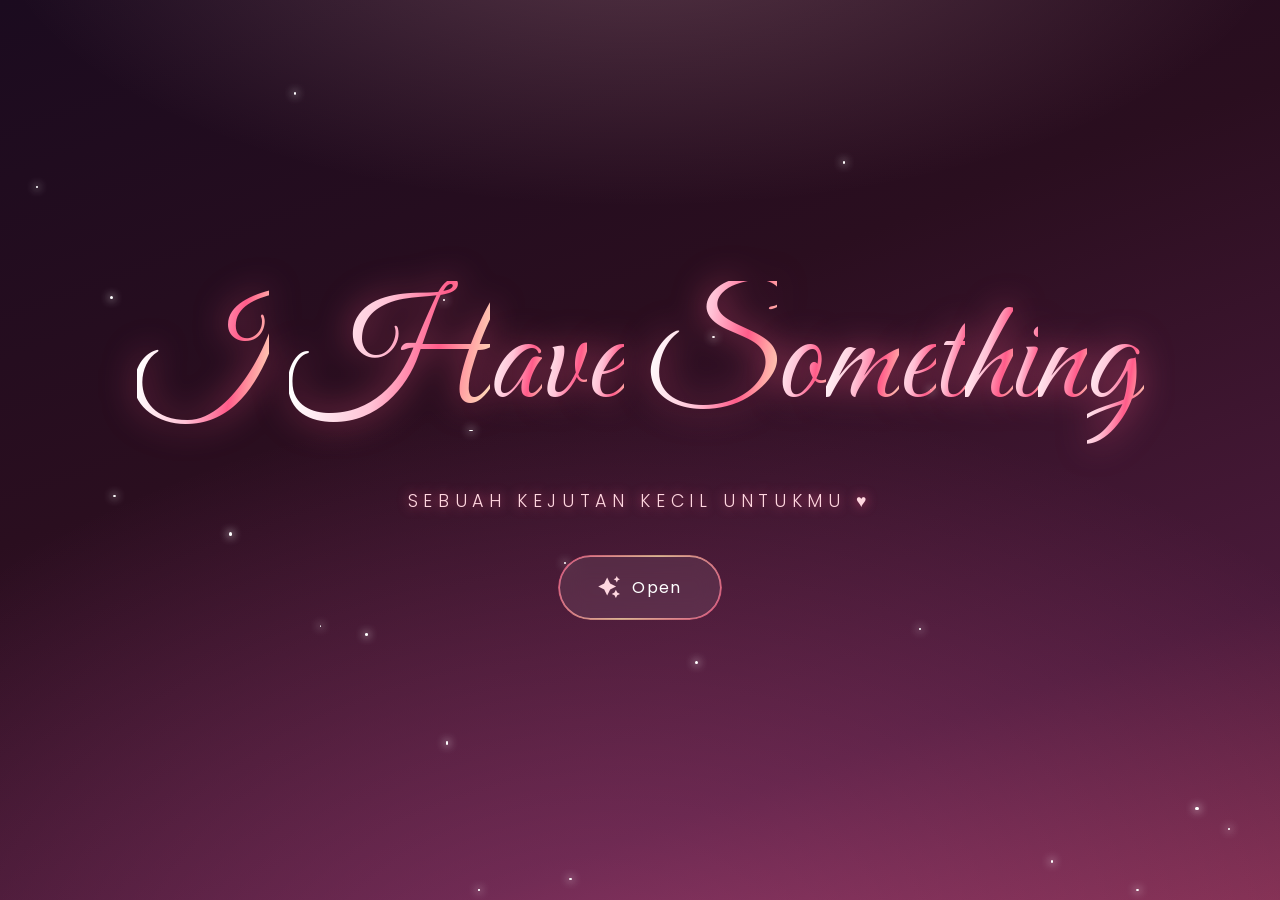
<file: index.html>
<!DOCTYPE html>
<html lang="en">

<head>
  <meta charset="UTF-8">
  <meta name="viewport" content="width=device-width, initial-scale=1.0">
  <link rel="icon" href="data:image/svg+xml,<svg xmlns='http://www.w3.org/2000/svg' viewBox='0 0 100 100'><text y='.9em' font-size='90'>🌸</text></svg>">
  <title>For You 🌸</title>
  <link rel="preconnect" href="https://fonts.googleapis.com">
  <link rel="preconnect" href="https://fonts.gstatic.com" crossorigin>
  <link href="https://fonts.googleapis.com/css2?family=Great+Vibes&family=Poppins:wght@300;400;600&display=swap" rel="stylesheet">
  <link rel="stylesheet" href="css/index.css">
  <link rel="stylesheet" href="css/effects.css">
</head>

<body>
  <div class="night"></div>

  <h1 class="title"></h1>
  <p class="subtitle">sebuah kejutan kecil untukmu ♥</p>

  <div class="btn-wrap">
    <a href="flower.html" class="btn">
      <svg class="sparkle" height="24" width="24" fill="#FFFFFF" viewBox="0 0 24 24" data-name="Layer 1" id="Layer_1">
        <path
          d="M10,21.236,6.755,14.745.264,11.5,6.755,8.255,10,1.764l3.245,6.491L19.736,11.5l-6.491,3.245ZM18,21l1.5,3L21,21l3-1.5L21,18l-1.5-3L18,18l-3,1.5ZM19.333,4.667,20.5,7l1.167-2.333L24,3.5,21.667,2.333,20.5,0,19.333,2.333,17,3.5Z">
        </path>
      </svg>
      <span class="text">Open</span>
    </a>
  </div>

  <div class="petals" id="petals"></div>

  <script src="js/index.js"></script>
  <script src="js/petals.js"></script>
  <script src="js/hearts.js"></script>
</body>

</html>
</file>
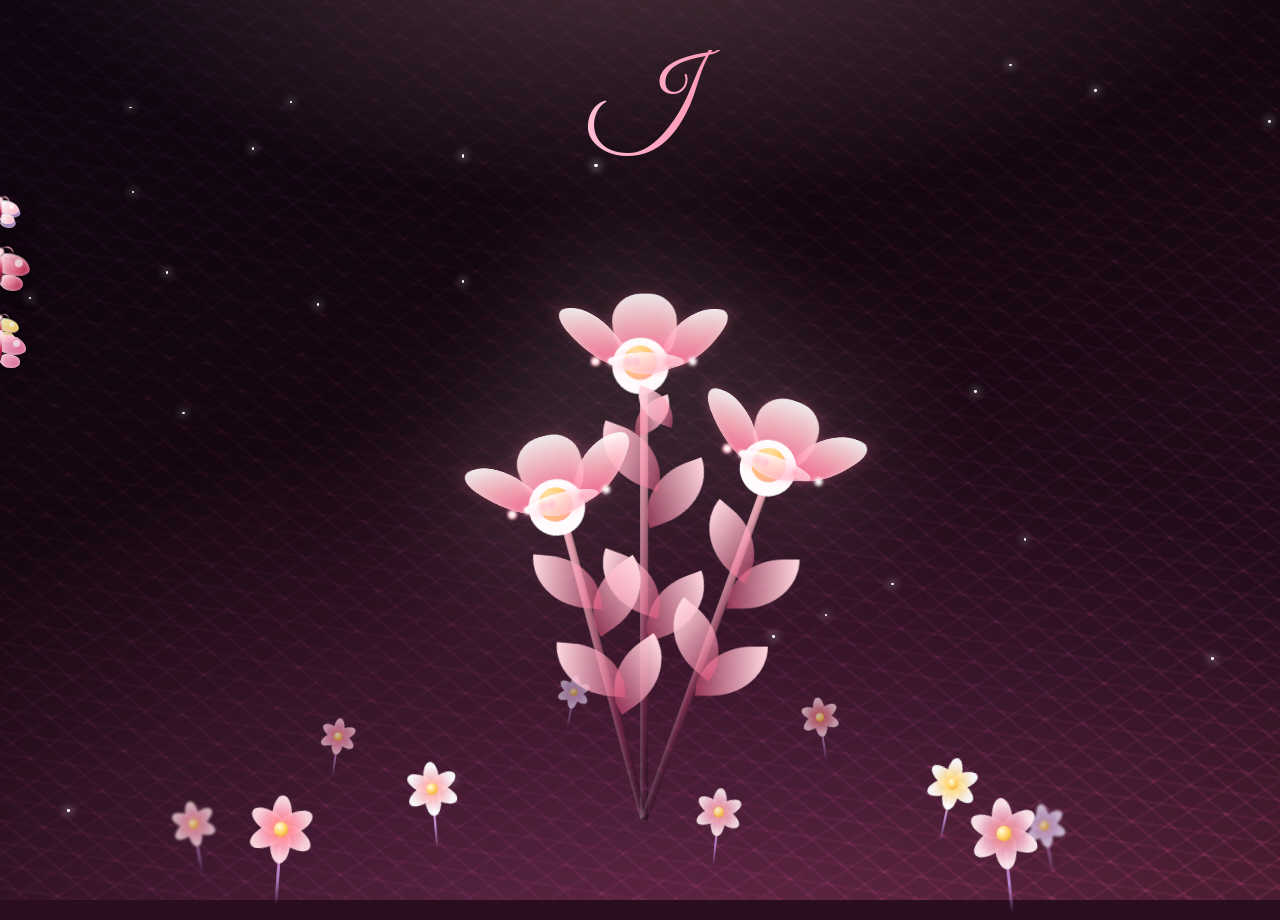
<file: flower.html>
<!DOCTYPE html>
<html lang="en">

<head>
  <meta charset="UTF-8">
  <meta http-equiv="X-UA-Compatible" content="IE=edge">
  <meta name="viewport" content="width=device-width, initial-scale=1.0">
  <link rel="icon" href="data:image/svg+xml,<svg xmlns='http://www.w3.org/2000/svg' viewBox='0 0 100 100'><text y='.9em' font-size='90'>🌸</text></svg>">
  <link rel="shortcut icon" href="images/gift.png" type="image/x-icon">
  <link rel="preconnect" href="https://fonts.googleapis.com">
  <link rel="preconnect" href="https://fonts.gstatic.com" crossorigin>
  <link href="https://fonts.googleapis.com/css2?family=Great+Vibes&family=Poppins:wght@300;400;600&display=swap" rel="stylesheet">
  <link rel="stylesheet" href="css/style.css">
  <link rel="stylesheet" href="css/effects.css">

  <!-- Documen t Title -->
  <title>FLOWERS-FADHIL48</title>
</head>

<body class="not-loaded" data-effects="butterflies">
  <!-- Background -->
  <div class="night"></div>

  <!-- Flower -->
  <div class="flowers" aria-hidden="true">
    <div class="flower flower--1">
      <div class="flower__leafs flower__leafs--1">
        <div class="flower__leaf flower__leaf--1"></div>
        <div class="flower__leaf flower__leaf--2"></div>
        <div class="flower__leaf flower__leaf--3"></div>
        <div class="flower__leaf flower__leaf--4"></div>
        <div class="flower__white-circle"></div>

        <div class="flower__light flower__light--1"></div>
        <div class="flower__light flower__light--2"></div>
        <div class="flower__light flower__light--3"></div>
        <div class="flower__light flower__light--4"></div>
        <div class="flower__light flower__light--5"></div>
        <div class="flower__light flower__light--6"></div>
        <div class="flower__light flower__light--7"></div>
        <div class="flower__light flower__light--8"></div>

      </div>
      <div class="flower__line">
        <div class="flower__line__leaf flower__line__leaf--1"></div>
        <div class="flower__line__leaf flower__line__leaf--2"></div>
        <div class="flower__line__leaf flower__line__leaf--3"></div>
        <div class="flower__line__leaf flower__line__leaf--4"></div>
        <div class="flower__line__leaf flower__line__leaf--5"></div>
        <div class="flower__line__leaf flower__line__leaf--6"></div>
      </div>
    </div>

    <div class="flower flower--2">
      <div class="flower__leafs flower__leafs--2">
        <div class="flower__leaf flower__leaf--1"></div>
        <div class="flower__leaf flower__leaf--2"></div>
        <div class="flower__leaf flower__leaf--3"></div>
        <div class="flower__leaf flower__leaf--4"></div>
        <div class="flower__white-circle"></div>

        <div class="flower__light flower__light--1"></div>
      <div class="flower__light flower__light--2"></div>
        <div class="flower__light flower__light--3"></div>
        <div class="flower__light flower__light--4"></div>
        <div class="flower__light flower__light--5"></div>
        <div class="flower__light flower__light--6"></div>
        <div class="flower__light flower__light--7"></div>
        <div class="flower__light flower__light--8"></div>

      </div>
      <div class="flower__line">
        <div class="flower__line__leaf flower__line__leaf--1"></div>
        <div class="flower__line__leaf flower__line__leaf--2"></div>
        <div class="flower__line__leaf flower__line__leaf--3"></div>
        <div class="flower__line__leaf flower__line__leaf--4"></div>
      </div>
    </div>

    <div class="flower flower--3">
      <div class="flower__leafs flower__leafs--3">
        <div class="flower__leaf flower__leaf--1"></div>
        <div class="flower__leaf flower__leaf--2"></div>
        <div class="flower__leaf flower__leaf--3"></div>
        <div class="flower__leaf flower__leaf--4"></div>
        <div class="flower__white-circle"></div>

        <div class="flower__light flower__light--1"></div>
        <div class="flower__light flower__light--2"></div>
        <div class="flower__light flower__light--3"></div>
        <div class="flower__light flower__light--4"></div>
        <div class="flower__light flower__light--5"></div>
        <div class="flower__light flower__light--6"></div>
        <div class="flower__light flower__light--7"></div>
        <div class="flower__light flower__light--8"></div>

      </div>
      <div class="flower__line">
        <div class="flower__line__leaf flower__line__leaf--1"></div>
        <div class="flower__line__leaf flower__line__leaf--2"></div>
        <div class="flower__line__leaf flower__line__leaf--3"></div>
        <div class="flower__line__leaf flower__line__leaf--4"></div>
      </div>
    </div>

    <!-- Extra garden flowers -->
    <div class="mini-flower mini-flower--1">
      <div class="mini-flower__stem"></div>
      <div class="mini-flower__bloom">
        <span class="mini-flower__petal"></span>
        <span class="mini-flower__petal"></span>
        <span class="mini-flower__petal"></span>
        <span class="mini-flower__petal"></span>
        <span class="mini-flower__petal"></span>
        <span class="mini-flower__petal"></span>
        <span class="mini-flower__core"></span>
      </div>
    </div>

    <div class="mini-flower mini-flower--2">
      <div class="mini-flower__stem"></div>
      <div class="mini-flower__bloom">
        <span class="mini-flower__petal"></span>
        <span class="mini-flower__petal"></span>
        <span class="mini-flower__petal"></span>
        <span class="mini-flower__petal"></span>
        <span class="mini-flower__petal"></span>
        <span class="mini-flower__petal"></span>
        <span class="mini-flower__core"></span>
      </div>
    </div>

    <div class="mini-flower mini-flower--3">
      <div class="mini-flower__stem"></div>
      <div class="mini-flower__bloom">
        <span class="mini-flower__petal"></span>
        <span class="mini-flower__petal"></span>
        <span class="mini-flower__petal"></span>
        <span class="mini-flower__petal"></span>
        <span class="mini-flower__petal"></span>
        <span class="mini-flower__petal"></span>
        <span class="mini-flower__core"></span>
      </div>
    </div>

    <div class="mini-flower mini-flower--4">
      <div class="mini-flower__stem"></div>
      <div class="mini-flower__bloom">
        <span class="mini-flower__petal"></span>
        <span class="mini-flower__petal"></span>
        <span class="mini-flower__petal"></span>
        <span class="mini-flower__petal"></span>
        <span class="mini-flower__petal"></span>
        <span class="mini-flower__petal"></span>
        <span class="mini-flower__core"></span>
      </div>
    </div>

    <div class="mini-flower mini-flower--5">
      <div class="mini-flower__stem"></div>
      <div class="mini-flower__bloom">
        <span class="mini-flower__petal"></span>
        <span class="mini-flower__petal"></span>
        <span class="mini-flower__petal"></span>
        <span class="mini-flower__petal"></span>
        <span class="mini-flower__petal"></span>
        <span class="mini-flower__petal"></span>
        <span class="mini-flower__core"></span>
      </div>
    </div>

    <div class="mini-flower mini-flower--6">
      <div class="mini-flower__stem"></div>
      <div class="mini-flower__bloom">
        <span class="mini-flower__petal"></span>
        <span class="mini-flower__petal"></span>
        <span class="mini-flower__petal"></span>
        <span class="mini-flower__petal"></span>
        <span class="mini-flower__petal"></span>
        <span class="mini-flower__petal"></span>
        <span class="mini-flower__core"></span>
      </div>
    </div>

    <div class="mini-flower mini-flower--7">
      <div class="mini-flower__stem"></div>
      <div class="mini-flower__bloom">
        <span class="mini-flower__petal"></span>
        <span class="mini-flower__petal"></span>
        <span class="mini-flower__petal"></span>
        <span class="mini-flower__petal"></span>
        <span class="mini-flower__petal"></span>
        <span class="mini-flower__petal"></span>
        <span class="mini-flower__core"></span>
      </div>
    </div>

    <div class="mini-flower mini-flower--8">
      <div class="mini-flower__stem"></div>
      <div class="mini-flower__bloom">
        <span class="mini-flower__petal"></span>
        <span class="mini-flower__petal"></span>
        <span class="mini-flower__petal"></span>
        <span class="mini-flower__petal"></span>
        <span class="mini-flower__petal"></span>
        <span class="mini-flower__petal"></span>
        <span class="mini-flower__core"></span>
      </div>
    </div>

    <div class="mini-flower mini-flower--9">
      <div class="mini-flower__stem"></div>
      <div class="mini-flower__bloom">
        <span class="mini-flower__petal"></span>
        <span class="mini-flower__petal"></span>
        <span class="mini-flower__petal"></span>
        <span class="mini-flower__petal"></span>
        <span class="mini-flower__petal"></span>
        <span class="mini-flower__petal"></span>
        <span class="mini-flower__core"></span>
      </div>
    </div>

    <div class="mini-flower mini-flower--10">
      <div class="mini-flower__stem"></div>
      <div class="mini-flower__bloom">
        <span class="mini-flower__petal"></span>
        <span class="mini-flower__petal"></span>
        <span class="mini-flower__petal"></span>
        <span class="mini-flower__petal"></span>
        <span class="mini-flower__petal"></span>
        <span class="mini-flower__petal"></span>
        <span class="mini-flower__core"></span>
      </div>
    </div>
  </div>

  <!-- Title -->
  <h1 class="title"><span id="title"></span></h1>
  <p class="caption" id="caption">Untuk kamu, dari aku ♥</p>
  <a class="open-letter" href="surat.html">Surat untukmu →</a>

  <div class="petals" id="petals"></div>

  <script src="js/main.js"></script>
  <script src="js/petals.js"></script>
  <script src="js/hearts.js"></script>
</body>

</html>
</file>
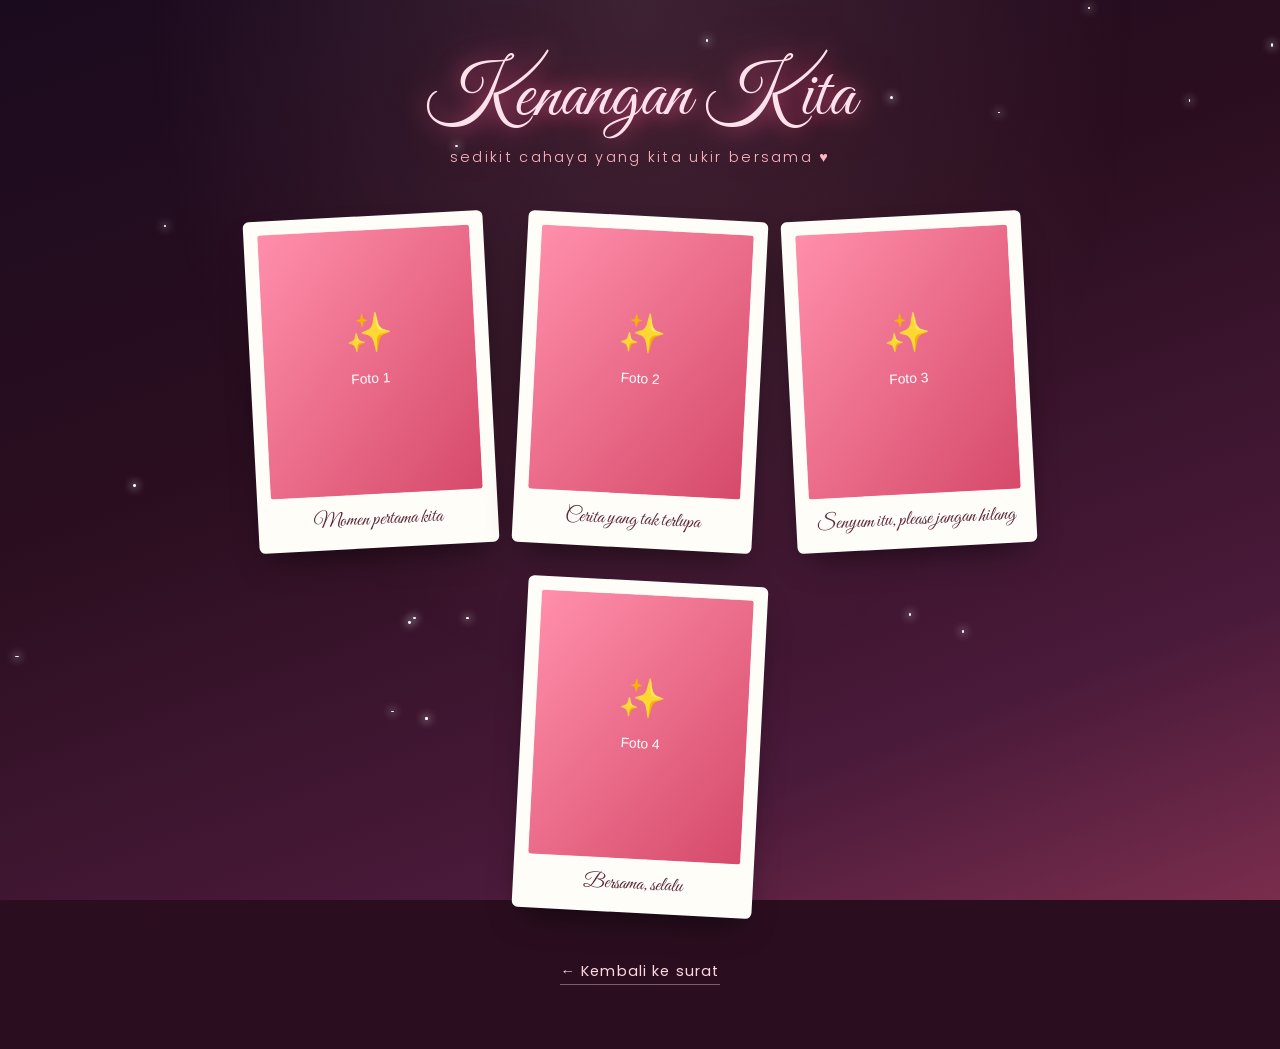
<file: kenangan.html>
<!DOCTYPE html>
<html lang="en">

<head>
  <meta charset="UTF-8">
  <meta name="viewport" content="width=device-width, initial-scale=1.0">
  <link rel="icon" href="data:image/svg+xml,<svg xmlns='http://www.w3.org/2000/svg' viewBox='0 0 100 100'><text y='.9em' font-size='90'>🌸</text></svg>">
  <title>Kenangan kita ♥</title>
  <link rel="preconnect" href="https://fonts.googleapis.com">
  <link rel="preconnect" href="https://fonts.gstatic.com" crossorigin>
  <link href="https://fonts.googleapis.com/css2?family=Great+Vibes&family=Poppins:wght@300;400;600&display=swap" rel="stylesheet">
  <link rel="stylesheet" href="css/effects.css">
  <link rel="stylesheet" href="css/kenangan.css">
</head>

<body>
  <div class="night"></div>
  <div class="petals" id="petals"></div>

  <main class="memory-page">
    <h1 class="memory-title">Kenangan Kita</h1>
    <p class="memory-sub">sedikit cahaya yang kita ukir bersama ♥</p>

    <div class="polaroids">
      <figure class="polaroid">
        <div class="photo">
          <img src="data:image/svg+xml,%3Csvg%20xmlns='http://www.w3.org/2000/svg'%20width='400'%20height='500'%3E%3Cdefs%3E%3ClinearGradient%20id='g'%20x1='0'%20y1='0'%20x2='1'%20y2='1'%3E%3Cstop%20offset='0'%20stop-color='%23ff8fab'/%3E%3Cstop%20offset='1'%20stop-color='%23d64a6a'/%3E%3C/linearGradient%3E%3C/defs%3E%3Crect%20width='400'%20height='500'%20fill='url(%23g)'/%3E%3Ctext%20x='50%25'%20y='44%25'%20font-size='72'%20text-anchor='middle'%20fill='%23ffe5ec'%3E%E2%9C%A8%3C/text%3E%3Ctext%20x='50%25'%20y='58%25'%20font-size='26'%20text-anchor='middle'%20fill='%23fff'%20font-family='Poppins,Arial,sans-serif'%3EFoto%201%3C/text%3E%3C/svg%3E" alt="Kenangan pertama">
          <div class="ph">✨ Foto 1<br><small>taruh di img/kenangan-1.jpg</small></div>
        </div>
        <figcaption>Momen pertama kita</figcaption>
      </figure>

      <figure class="polaroid">
        <div class="photo">
          <img src="data:image/svg+xml,%3Csvg%20xmlns='http://www.w3.org/2000/svg'%20width='400'%20height='500'%3E%3Cdefs%3E%3ClinearGradient%20id='g'%20x1='0'%20y1='0'%20x2='1'%20y2='1'%3E%3Cstop%20offset='0'%20stop-color='%23ff8fab'/%3E%3Cstop%20offset='1'%20stop-color='%23d64a6a'/%3E%3C/linearGradient%3E%3C/defs%3E%3Crect%20width='400'%20height='500'%20fill='url(%23g)'/%3E%3Ctext%20x='50%25'%20y='44%25'%20font-size='72'%20text-anchor='middle'%20fill='%23ffe5ec'%3E%E2%9C%A8%3C/text%3E%3Ctext%20x='50%25'%20y='58%25'%20font-size='26'%20text-anchor='middle'%20fill='%23fff'%20font-family='Poppins,Arial,sans-serif'%3EFoto%202%3C/text%3E%3C/svg%3E" alt="Kenangan kedua">
          <div class="ph">✨ Foto 2<br><small>taruh di img/kenangan-2.jpg</small></div>
        </div>
        <figcaption>Cerita yang tak terlupa</figcaption>
      </figure>

      <figure class="polaroid">
        <div class="photo">
          <img src="data:image/svg+xml,%3Csvg%20xmlns='http://www.w3.org/2000/svg'%20width='400'%20height='500'%3E%3Cdefs%3E%3ClinearGradient%20id='g'%20x1='0'%20y1='0'%20x2='1'%20y2='1'%3E%3Cstop%20offset='0'%20stop-color='%23ff8fab'/%3E%3Cstop%20offset='1'%20stop-color='%23d64a6a'/%3E%3C/linearGradient%3E%3C/defs%3E%3Crect%20width='400'%20height='500'%20fill='url(%23g)'/%3E%3Ctext%20x='50%25'%20y='44%25'%20font-size='72'%20text-anchor='middle'%20fill='%23ffe5ec'%3E%E2%9C%A8%3C/text%3E%3Ctext%20x='50%25'%20y='58%25'%20font-size='26'%20text-anchor='middle'%20fill='%23fff'%20font-family='Poppins,Arial,sans-serif'%3EFoto%203%3C/text%3E%3C/svg%3E" alt="Kenangan ketiga">
          <div class="ph">✨ Foto 3<br><small>taruh di img/kenangan-3.jpg</small></div>
        </div>
        <figcaption>Senyum itu, please jangan hilang</figcaption>
      </figure>

      <figure class="polaroid">
        <div class="photo">
          <img src="data:image/svg+xml,%3Csvg%20xmlns='http://www.w3.org/2000/svg'%20width='400'%20height='500'%3E%3Cdefs%3E%3ClinearGradient%20id='g'%20x1='0'%20y1='0'%20x2='1'%20y2='1'%3E%3Cstop%20offset='0'%20stop-color='%23ff8fab'/%3E%3Cstop%20offset='1'%20stop-color='%23d64a6a'/%3E%3C/linearGradient%3E%3C/defs%3E%3Crect%20width='400'%20height='500'%20fill='url(%23g)'/%3E%3Ctext%20x='50%25'%20y='44%25'%20font-size='72'%20text-anchor='middle'%20fill='%23ffe5ec'%3E%E2%9C%A8%3C/text%3E%3Ctext%20x='50%25'%20y='58%25'%20font-size='26'%20text-anchor='middle'%20fill='%23fff'%20font-family='Poppins,Arial,sans-serif'%3EFoto%204%3C/text%3E%3C/svg%3E" alt="Kenangan keempat">
          <div class="ph">✨ Foto 4<br><small>taruh di img/kenangan-4.jpg</small></div>
        </div>
        <figcaption>Bersama, selalu</figcaption>
      </figure>
    </div>

    <a class="back-link" href="surat.html">← Kembali ke surat</a>
  </main>

  <script src="js/petals.js"></script>
  <script src="js/kenangan.js"></script>
  <script src="js/hearts.js"></script>
</body>

</html>
</file>
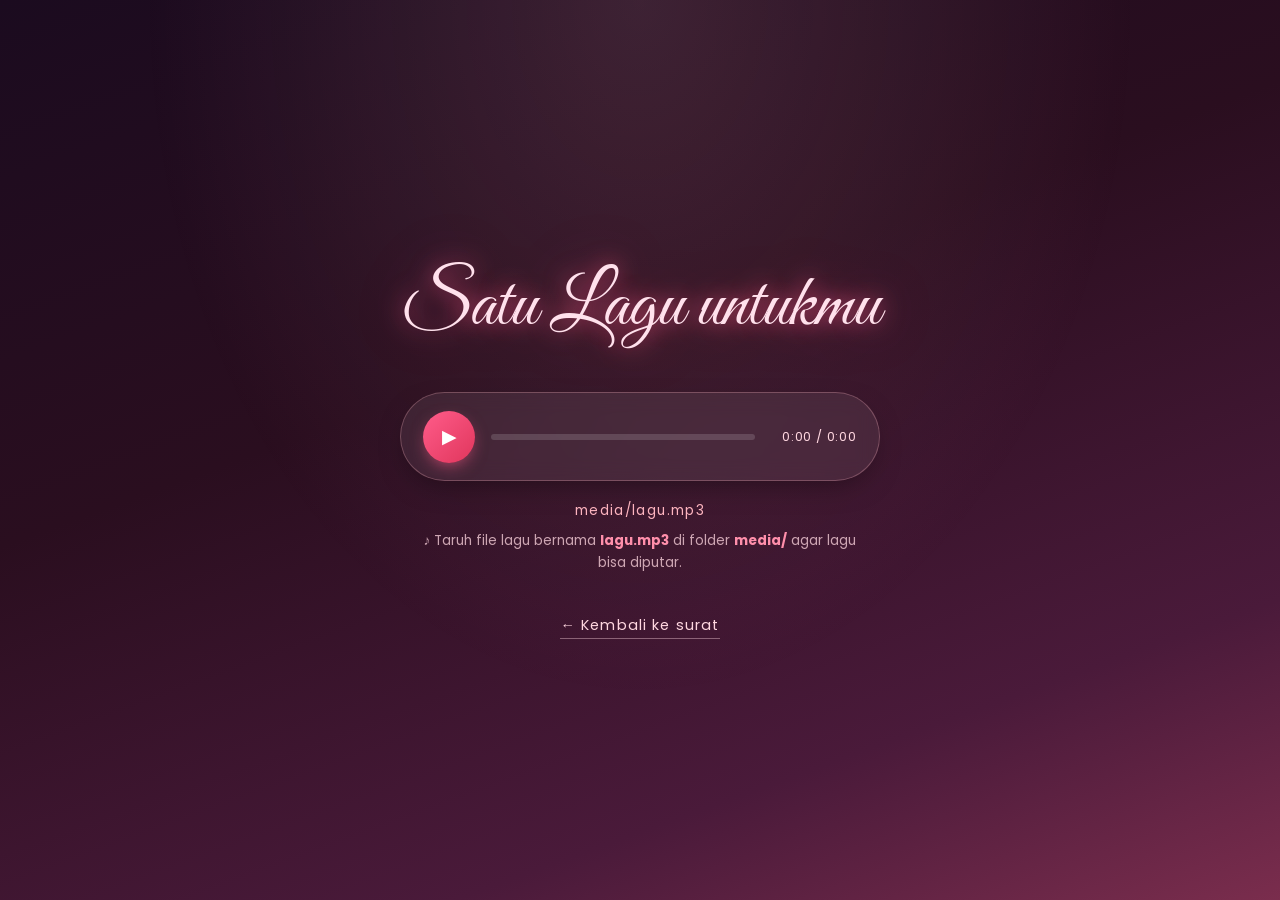
<file: musik.html>
<!DOCTYPE html>
<html lang="en">

<head>
  <meta charset="UTF-8">
  <meta name="viewport" content="width=device-width, initial-scale=1.0">
  <link rel="icon" href="data:image/svg+xml,<svg xmlns='http://www.w3.org/2000/svg' viewBox='0 0 100 100'><text y='.9em' font-size='90'>🌸</text></svg>">
  <title>Lagu untukmu ♥</title>
  <link rel="preconnect" href="https://fonts.googleapis.com">
  <link rel="preconnect" href="https://fonts.gstatic.com" crossorigin>
  <link href="https://fonts.googleapis.com/css2?family=Great+Vibes&family=Poppins:wght@300;400;600&display=swap" rel="stylesheet">
  <link rel="stylesheet" href="css/effects.css">
  <link rel="stylesheet" href="css/musik.css">
</head>

<body>
  <div class="night"></div>
  <div class="petals" id="notes"></div>

  <main class="music-page" id="musicPage">
    <h1 class="music-title">Satu Lagu untukmu</h1>

    <div class="player" id="player">
      <button class="play-btn" id="playBtn" aria-label="Putar / Jeda">▶</button>
      <div class="track">
        <div class="progress" id="progressBar"></div>
      </div>
      <span class="time" id="time">0:00 / 0:00</span>
    </div>

    <p class="song-name" id="songName">media/lagu.mp3</p>
    <p class="music-hint" id="musicHint">♪ Taruh file lagu bernama <strong>lagu.mp3</strong> di folder <strong>media/</strong> agar lagu bisa diputar.</p>

    <a class="back-link" href="surat.html">← Kembali ke surat</a>
  </main>

  <script src="js/musik.js"></script>
  <script src="js/hearts.js"></script>
</body>

</html>
</file>
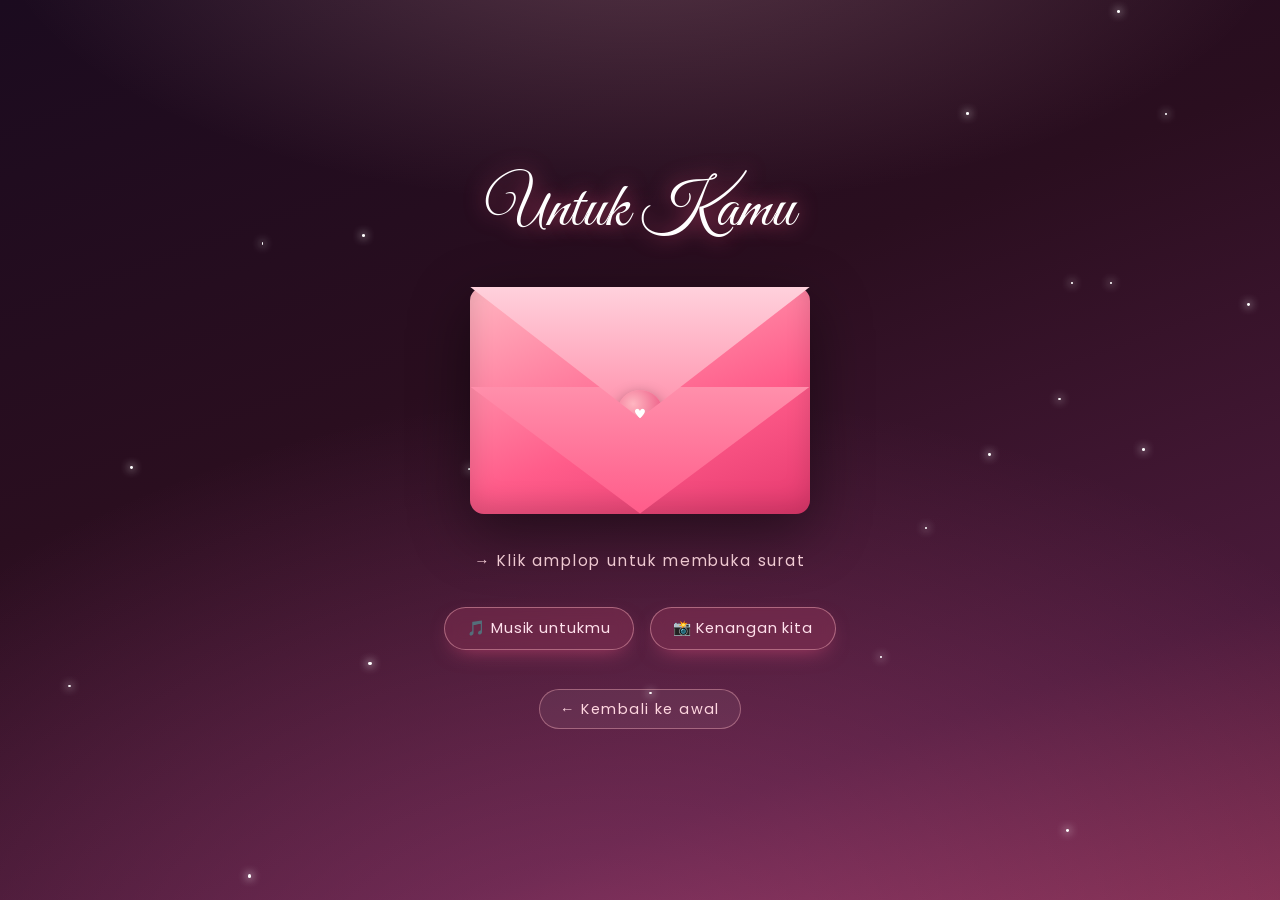
<file: surat.html>
<!DOCTYPE html>
<html lang="en">

<head>
  <meta charset="UTF-8">
  <meta name="viewport" content="width=device-width, initial-scale=1.0">
  <link rel="icon" href="data:image/svg+xml,<svg xmlns='http://www.w3.org/2000/svg' viewBox='0 0 100 100'><text y='.9em' font-size='90'>🌸</text></svg>">
  <title>Surat untukmu ♥</title>
  <link rel="preconnect" href="https://fonts.googleapis.com">
  <link rel="preconnect" href="https://fonts.gstatic.com" crossorigin>
  <link href="https://fonts.googleapis.com/css2?family=Great+Vibes&family=Poppins:wght@300;400;600&display=swap" rel="stylesheet">
  <link rel="stylesheet" href="css/effects.css">
  <link rel="stylesheet" href="css/surat.css">
</head>

<body>
  <div class="night"></div>
  <div class="petals" id="petals"></div>

  <main class="surat-page" id="suratPage">
    <h1 class="surat-title">Untuk Kamu</h1>

    <div class="envelope" id="envelope" tabindex="0" role="button" aria-label="Buka surat">
      <div class="env-letter">
        <p class="letter-text" id="letterText"></p>
      </div>
      <div class="env-back"></div>
      <div class="env-front"></div>
      <div class="env-flap">
        <div class="env-seal">♥</div>
      </div>
    </div>

    <p class="hint" id="hint">→ Klik amplop untuk membuka surat</p>

    <nav class="mem-links">
      <a class="mem-link" href="musik.html">🎵 Musik untukmu</a>
      <a class="mem-link" href="kenangan.html">📸 Kenangan kita</a>
    </nav>

    <a class="back-link" href="index.html">← Kembali ke awal</a>
  </main>

  <script src="js/petals.js"></script>
  <script src="js/confetti.js"></script>
  <script src="js/hearts.js"></script>
  <script src="js/surat.js"></script>
</body>

</html>
</file>
<file: css/index.css>
*,
*::after,
*::before {
  padding: 0;
  margin: 0;
  box-sizing: border-box;
}

:root {
  --rose: #ff5c8a;
  --rose-soft: #ffb6c1;
  --blush: #ffe5ec;
}

body {
  min-height: 100vh;
  overflow: hidden;
  background: #1b0b1f;
  display: flex;
  flex-direction: column;
  align-items: center;
  justify-content: center;
  gap: clamp(1.1rem, 5vh, 2.6rem);
  padding: 4vh 5vw;
}

.night {
  position: fixed;
  left: 0;
  top: 0;
  width: 100%;
  height: 100%;
  z-index: 0;
  background-image:
    radial-gradient(120% 120% at 50% 118%, rgba(255, 105, 180, 0.3), transparent 62%),
    radial-gradient(85% 55% at 50% -10%, rgba(255, 182, 193, 0.25), transparent 60%),
    linear-gradient(160deg, #1b0b1f 0%, #2a0e1f 40%, #4a1a3a 78%, #7a2d4d 100%);
  animation: bg-shift 16s ease-in-out infinite alternate;
}

@keyframes bg-shift {
  from {
    filter: hue-rotate(0deg);
  }

  to {
    filter: hue-rotate(16deg);
  }
}

.title {
  position: relative;
  z-index: 2;
  width: 100%;
  display: flex;
  flex-wrap: wrap;
  justify-content: center;
  align-content: center;
  align-items: center;
  color: #fff;
  font-family: 'Great Vibes', 'Segoe Script', 'Brush Script MT', cursive;
  font-weight: 400;
  line-height: 1.15;
  text-align: center;
  padding: 0 2vw;
}

.title span {
  opacity: 0;
  display: inline-block;
  font-size: clamp(3.6rem, 13vw, 9rem);
  background-image: linear-gradient(100deg, #fff 10%, #ffc2d6 45%, #ff5c8a 70%, #fff8c4 100%);
  -webkit-background-clip: text;
  background-clip: text;
  color: transparent;
  filter: drop-shadow(0 0 16px rgba(255, 92, 138, 0.6));
  animation: typing 1s cubic-bezier(0.2, 0.7, 0.3, 1) forwards;
  animation-delay: var(--delay, 0s);
}

@keyframes typing {
  from {
    opacity: 0;
    transform: translateY(14px) scale(0.85);
  }

  to {
    opacity: 1;
    transform: none;
  }
}

.subtitle {
  position: relative;
  z-index: 2;
  width: 100%;
  text-align: center;
  color: #ffd7e0;
  font-family: 'Poppins', Arial, sans-serif;
  font-weight: 300;
  font-size: clamp(0.85rem, 2.4vw, 1.1rem);
  letter-spacing: 0.32em;
  text-transform: uppercase;
  opacity: 0;
  transform: translateY(8px);
  animation: rise-in 1.4s ease 1.6s forwards;
  text-shadow: 0 0 12px rgba(255, 92, 138, 0.8);
}

@keyframes rise-in {
  to {
    opacity: 1;
    transform: none;
  }
}

.btn-wrap {
  position: relative;
  z-index: 3;
  width: 100%;
  display: flex;
  justify-content: center;
  opacity: 0;
  animation: rise-in 1.4s ease 2.4s forwards;
}

a {
  text-decoration: none;
}

.btn {
  display: inline-flex;
  align-items: center;
  gap: 12px;
  padding: 1.15em 2.4em;
  border-radius: 4em;
  background: rgba(255, 255, 255, 0.08);
  border: 1px solid rgba(255, 255, 255, 0.28);
  backdrop-filter: blur(12px);
  -webkit-backdrop-filter: blur(12px);
  color: #fff;
  font-family: 'Poppins', Arial, sans-serif;
  font-weight: 400;
  letter-spacing: 0.08em;
  cursor: pointer;
  position: relative;
  transition: all 0.35s ease-in-out;
  animation: btn-pulse 2.6s ease-in-out infinite;
  box-shadow: 0 0 0 0 rgba(255, 92, 138, 0.55);
}

.btn::before {
  content: "";
  position: absolute;
  inset: -2px;
  border-radius: inherit;
  padding: 2px;
  background: linear-gradient(120deg, #ff5c8a, #ffd7a0, #ff5c8a);
  -webkit-mask: linear-gradient(#fff 0 0) content-box, linear-gradient(#fff 0 0);
  mask: linear-gradient(#fff 0 0) content-box, linear-gradient(#fff 0 0);
  -webkit-mask-composite: xor;
  mask-composite: exclude;
  opacity: 0.7;
  pointer-events: none;
}

.btn:hover {
  background: rgba(255, 92, 138, 0.28);
  border-color: rgba(255, 182, 193, 0.7);
  transform: translateY(-3px) scale(1.03);
}

@keyframes btn-pulse {
  0%,
  100% {
    box-shadow: 0 0 0 0 rgba(255, 92, 138, 0.55);
  }

  50% {
    box-shadow: 0 0 0 18px rgba(255, 92, 138, 0);
  }
}

.sparkle {
  fill: #ffd7e0;
  width: 22px;
  height: 22px;
  transition: transform 0.5s ease;
}

.btn:hover .sparkle {
  transform: scale(1.25) rotate(20deg);
}

.text {
  font-size: 1rem;
  color: #fff;
}

@media (max-width: 520px) {
  body {
    gap: clamp(0.9rem, 4vh, 1.5rem);
    padding: 3vh 4vw;
  }

  .title span {
    font-size: clamp(3rem, 14vw, 4.2rem);
  }

  .btn {
    padding: 1em 1.9em;
    gap: 10px;
  }

  .text {
    font-size: 0.92rem;
  }
}

@media (max-height: 460px) and (orientation: landscape) {
  body {
    gap: 0.7rem;
    justify-content: center;
  }

  .title span {
    font-size: 2.6rem;
  }

  .btn {
    padding: 0.8em 1.6em;
  }

  .subtitle {
    font-size: 0.8rem;
  }
}
</file>
<file: css/effects.css>
:root {
  --bg-1: #1b0b1f;
  --bg-2: #2a0e1f;
  --bg-3: #4a1a3a;
  --bg-4: #7a2d4d;
  --rose: #ff5c8a;
  --rose-soft: #ffb6c1;
  --gold: #ffd7a0;
  --blush: #ffd7e0;
}

.petals {
  position: fixed;
  inset: 0;
  z-index: 1;
  overflow: hidden;
  pointer-events: none;
}

.star {
  position: absolute;
  border-radius: 50%;
  background: #fff;
  box-shadow: 0 0 8px 1px rgba(255, 255, 255, 0.9);
  animation: twinkle ease-in-out infinite;
}

@keyframes twinkle {
  0%,
  100% {
    opacity: 0.15;
    transform: scale(0.7);
  }

  50% {
    opacity: 1;
    transform: scale(1.25);
  }
}

.petal {
  position: absolute;
  top: -10%;
  border-radius: 150% 0 150% 0;
  animation: petal-fall linear infinite;
  filter: drop-shadow(0 0 6px rgba(255, 143, 171, 0.55));
}

@keyframes petal-fall {
  0% {
    transform: translate3d(0, -10vh, 0) rotate(0deg);
  }

  100% {
    transform: translate3d(var(--sway, 8vw), 115vh, 0) rotate(560deg);
  }
}

.heart {
  position: absolute;
  top: -4%;
  transform: rotate(45deg);
  background: linear-gradient(45deg, #ff5c8a, #ffb6c1);
  animation: heart-rise linear infinite;
}

.heart::before,
.heart::after {
  content: "";
  position: absolute;
  width: 100%;
  height: 100%;
  border-radius: 50%;
  background: inherit;
}

.heart::before {
  top: -50%;
  left: 0;
}

.heart::after {
  top: 0;
  left: -50%;
}

@keyframes heart-rise {
  0% {
    opacity: 0;
    transform: rotate(45deg) translateY(0) scale(0.5);
  }

  15% {
    opacity: 0.9;
  }

  100% {
    opacity: 0;
    transform: rotate(45deg) translateY(-115vh) scale(1.15);
  }
}

.butterfly {
  position: absolute;
  animation: butterfly-fly linear infinite, butterfly-bob ease-in-out infinite;
  z-index: 30;
  filter: drop-shadow(0 6px 10px rgba(0, 0, 0, 0.3));
}

.butterfly-wing {
  display: inline-block;
  line-height: 1;
  animation: flutter ease-in-out infinite alternate;
  transform-origin: 50% 50%;
}

[data-effects="butterflies"] .petals {
  z-index: 30;
}

@keyframes butterfly-fly {
  0% {
    left: -7vw;
  }

  100% {
    left: 107vw;
  }
}

@keyframes butterfly-bob {
  0%,
  100% {
    transform: translateY(0) rotate(-6deg);
  }

  50% {
    transform: translateY(-36px) rotate(8deg);
  }
}

@keyframes flutter {
  from {
    transform: scaleX(1) rotate(0deg);
  }

  to {
    transform: scaleX(0.35) rotate(6deg);
  }
}

.click-heart {
  position: fixed;
  z-index: 200;
  pointer-events: none;
  line-height: 1;
  animation: heart-pop 1.2s ease-out forwards;
  text-shadow: 0 0 12px rgba(255, 92, 138, 0.85);
}

@keyframes heart-pop {
  0% {
    opacity: 1;
    transform: translate(-50%, -50%) scale(0.35) rotate(-10deg);
  }

  100% {
    opacity: 0;
    transform: translate(-50%, -210%) scale(1.35) rotate(14deg);
  }
}

.confetti-layer {
  position: fixed;
  inset: 0;
  z-index: 180;
  pointer-events: none;
  overflow: hidden;
}

.confetti {
  position: absolute;
  top: -6vh;
  animation: confetti-fall 3.4s ease-in forwards;
}

.confetti--round {
  border-radius: 50%;
}

@keyframes confetti-fall {
  0% {
    transform: translate3d(0, 0, 0) rotate(0deg);
    opacity: 1;
  }

  85% {
    opacity: 1;
  }

  100% {
    transform: translate3d(var(--drift, 6vw), 118vh, 0) rotate(560deg);
    opacity: 0;
  }
}

.note {
  position: absolute;
  top: -6%;
  font-size: 20px;
  line-height: 1;
  animation: note-fall ease-in linear infinite;
  filter: drop-shadow(0 0 8px rgba(255, 215, 224, 0.6));
}

@keyframes note-fall {
  0% {
    transform: translate3d(0, -6vh, 0) rotate(0deg);
  }

  100% {
    transform: translate3d(var(--sway, 5vw), 115vh, 0) rotate(300deg);
  }
}

@media (prefers-reduced-motion: reduce) {
  .star,
  .petal,
  .heart,
  .butterfly,
  .note,
  .confetti {
    animation: none !important;
    display: none;
  }
}
</file>
<file: css/style.css>
*,
*::after,
*::before {
  padding: 0;
  margin: 0;
  box-sizing: border-box;
}

:root {
  --dark-color: #2a0e1f;
  --leaf-fade: #5b2140;
}

.title {
  position: absolute;
  width: 100%;
  text-align: center;
  margin-top: 50px;
  top: 0;
  left: 0;
  z-index: 50;
  color: transparent;
  font-family: "Great Vibes", "Segoe Script", "Brush Script MT", cursive;
  font-size: clamp(60px, 14vw, 110px);
  line-height: 1.1;
  font-weight: 400;
  background-image: linear-gradient(100deg, #fff 10%, #ffc2d6 45%, #ff5c8a 70%, #fff8c4 100%);
  -webkit-background-clip: text;
  background-clip: text;
  animation: title-glow 3s ease-in-out infinite;
}

@keyframes title-glow {
  0%, 100% {
    filter: drop-shadow(0 0 12px rgba(255, 92, 138, 0.65));
  }
  50% {
    filter: drop-shadow(0 0 20px rgba(255, 92, 138, 0.9)) drop-shadow(0 0 42px rgba(255, 182, 193, 0.5));
  }
}
body {
  display: flex;
  align-items: flex-end;
  justify-content: center;
  min-height: 100vh;
  background-color: var(--dark-color);
  overflow: hidden;
  perspective: 1000px;
}

.night {
  position: fixed;
  left: 0;
  top: 0;
  z-index: 0;
  width: 100%;
  height: 100%;
  background-image: radial-gradient(120% 120% at 50% 118%, rgba(255, 105, 180, 0.3), transparent 62%), radial-gradient(85% 55% at 50% -10%, rgba(255, 182, 193, 0.25), transparent 60%), repeating-linear-gradient(220deg, rgba(0, 0, 0, 0.25) 0px, rgba(0, 0, 0, 0.25) 19px, transparent 19px, transparent 22px), repeating-linear-gradient(189deg, rgba(0, 0, 0, 0.2) 0px, rgba(0, 0, 0, 0.2) 19px, transparent 19px, transparent 22px), repeating-linear-gradient(148deg, rgba(0, 0, 0, 0.2) 0px, rgba(0, 0, 0, 0.2) 19px, transparent 19px, transparent 22px), linear-gradient(160deg, #1b0b1f 0%, #2a0e1f 40%, #4a1a3a 78%, #7a2d4d 100%);
  animation: bg-shift 16s ease-in-out infinite alternate;
}

@keyframes bg-shift {
  from {
    filter: hue-rotate(0deg);
  }
  to {
    filter: hue-rotate(16deg);
  }
}
.flowers {
  position: relative;
  z-index: 10;
  transform: scale(0.9);
}

.flower {
  position: absolute;
  bottom: 10vmin;
  transform-origin: bottom center;
  z-index: 10;
  --fl-speed: 0.8s;
}
.flower--1 {
  animation: moving-flower-1 4s linear infinite;
}
.flower--1 .flower__line {
  height: 56vmin;
  animation-delay: 0.3s;
}
.flower--1 .flower__line__leaf--1 {
  animation: blooming-leaf-right var(--fl-speed) 1.6s backwards;
}
.flower--1 .flower__line__leaf--2 {
  animation: blooming-leaf-right var(--fl-speed) 1.4s backwards;
}
.flower--1 .flower__line__leaf--3 {
  animation: blooming-leaf-left var(--fl-speed) 1.2s backwards;
}
.flower--1 .flower__line__leaf--4 {
  animation: blooming-leaf-left var(--fl-speed) 1s backwards;
}
.flower--1 .flower__line__leaf--5 {
  animation: blooming-leaf-right var(--fl-speed) 1.8s backwards;
}
.flower--1 .flower__line__leaf--6 {
  animation: blooming-leaf-left var(--fl-speed) 2s backwards;
}
.flower--2 {
  left: 50%;
  transform: rotate(20deg);
  animation: moving-flower-2 4s linear infinite;
}
.flower--2 .flower__line {
  height: 46vmin;
  animation-delay: 0.6s;
}
.flower--2 .flower__line__leaf--1 {
  animation: blooming-leaf-right var(--fl-speed) 1.9s backwards;
}
.flower--2 .flower__line__leaf--2 {
  animation: blooming-leaf-right var(--fl-speed) 1.7s backwards;
}
.flower--2 .flower__line__leaf--3 {
  animation: blooming-leaf-left var(--fl-speed) 1.5s backwards;
}
.flower--2 .flower__line__leaf--4 {
  animation: blooming-leaf-left var(--fl-speed) 1.3s backwards;
}
.flower--3 {
  left: 50%;
  transform: rotate(-15deg);
  animation: moving-flower-3 4s linear infinite;
}
.flower--3 .flower__line {
  height: 40vmin;
  animation-delay: 0.9s;
}
.flower--3 .flower__line__leaf--1 {
  animation: blooming-leaf-right var(--fl-speed) 2.5s backwards;
}
.flower--3 .flower__line__leaf--2 {
  animation: blooming-leaf-right var(--fl-speed) 2.3s backwards;
}
.flower--3 .flower__line__leaf--3 {
  animation: blooming-leaf-left var(--fl-speed) 2.1s backwards;
}
.flower--3 .flower__line__leaf--4 {
  animation: blooming-leaf-left var(--fl-speed) 1.9s backwards;
}
.flower__leafs {
  position: relative;
  animation: blooming-flower 2s backwards;
}
.flower__leafs--1 {
  animation-delay: 1.1s;
}
.flower__leafs--2 {
  animation-delay: 1.4s;
}
.flower__leafs--3 {
  animation-delay: 1.7s;
}
.flower__leafs::after {
  content: "";
  position: absolute;
  left: 0;
  top: 0;
  transform: translate(-50%, -100%);
  width: 8vmin;
  height: 8vmin;
  background-color: #ffd7e0;
  filter: blur(10vmin);
}
.flower__leaf {
  position: absolute;
  bottom: 0;
  left: 50%;
  width: 8vmin;
  height: 11vmin;
  border-radius: 51% 49% 47% 53%/44% 45% 55% 69%;
  background-color: #ffd7e0;
  background-image: linear-gradient(to top, #ff5c8a 0%, #ffb6c1 55%, #fff 100%);
  transform-origin: bottom center;
  opacity: 0.92;
  box-shadow: inset 0 0 2vmin rgba(255, 255, 255, 0.55);
  filter: drop-shadow(0 0 1.2vmin rgba(255, 92, 138, 0.3));
}
.flower__leaf--1 {
  transform: translate(-10%, 1%) rotateY(40deg) rotateX(-50deg);
}
.flower__leaf--2 {
  transform: translate(-50%, -4%) rotateX(40deg);
}
.flower__leaf--3 {
  transform: translate(-90%, 0%) rotateY(45deg) rotateX(50deg);
}
.flower__leaf--4 {
  width: 8vmin;
  height: 8vmin;
  transform-origin: bottom left;
  border-radius: 4vmin 10vmin 4vmin 4vmin;
  transform: translate(0%, 18%) rotateX(70deg) rotate(-43deg);
  -webkit-transform: translate(0%, 18%) rotateX(70deg) rotate(-43deg);
  -moz-transform: translate(0%, 18%) rotateX(70deg) rotate(-43deg);
  -ms-transform: translate(0%, 18%) rotateX(70deg) rotate(-43deg);
  -o-transform: translate(0%, 18%) rotateX(70deg) rotate(-43deg);
  background-image: linear-gradient(to top, rgba(255, 143, 171, 0.55), #fff);
  z-index: 1;
  opacity: 0.8;
}
.flower__white-circle {
  position: absolute;
  left: -3.5vmin;
  top: -3.5vmin;
  width: 7vmin;
  height: 7vmin;
  border-radius: 50%;
  background-color: #fff;
}
.flower__white-circle::after {
  content: "";
  position: absolute;
  left: 50%;
  top: 45%;
  transform: translate(-50%, -50%);
  width: 60%;
  height: 60%;
  border-radius: inherit;
  background-image: radial-gradient(circle at 38% 32%, #fff8c4 0%, #ffd166 42%, #ff8fab 100%);
}
.flower__line {
  height: 55vmin;
  width: 1vmin;
  background-image: linear-gradient(to left, rgba(0, 0, 0, 0.2), transparent, rgba(255, 255, 255, 0.2)), linear-gradient(to top, transparent 10%, #7a2d4d 35%, #ffb6c1);
  box-shadow: inset 0 0 2px rgba(0, 0, 0, 0.5);
  animation: grow-flower-tree 4s backwards;
}
.flower__line__leaf {
  --w: 7vmin;
  --h: calc(var(--w) + 2vmin);
  position: absolute;
  top: 20%;
  left: 90%;
  width: var(--w);
  height: var(--h);
  border-top-right-radius: var(--h);
  border-bottom-left-radius: var(--h);
  background-image: linear-gradient(to top, rgba(255, 92, 138, 0.45), #ffd7e0);
}
.flower__line__leaf--1 {
  transform: rotate(70deg) rotateY(30deg);
}
.flower__line__leaf--2 {
  top: 45%;
  transform: rotate(70deg) rotateY(30deg);
}
.flower__line__leaf--3, .flower__line__leaf--4, .flower__line__leaf--6 {
  border-top-right-radius: 0;
  border-bottom-left-radius: 0;
  border-top-left-radius: var(--h);
  border-bottom-right-radius: var(--h);
  left: -460%;
  top: 12%;
  transform: rotate(-70deg) rotateY(30deg);
}
.flower__line__leaf--4 {
  top: 40%;
}
.flower__line__leaf--5 {
  top: 0;
  transform-origin: left;
  transform: rotate(70deg) rotateY(30deg) scale(0.6);
}
.flower__line__leaf--6 {
  top: -2%;
  left: -450%;
  transform-origin: right;
  transform: rotate(-70deg) rotateY(30deg) scale(0.6);
}
.flower__light {
  position: absolute;
  bottom: 0vmin;
  width: 1vmin;
  height: 1vmin;
  background-color: rgb(255, 77, 109);
  border-radius: 50%;
  filter: blur(0.2vmin);
  animation: light-ans 4s linear infinite backwards;
}
.flower__light:nth-child(odd) {
  background-color: #fff;
}
.flower__light--1 {
  left: -2vmin;
  animation-delay: 1s;
}
.flower__light--2 {
  left: 3vmin;
  animation-delay: 0.5s;
}
.flower__light--3 {
  left: -6vmin;
  animation-delay: 0.3s;
}
.flower__light--4 {
  left: 6vmin;
  animation-delay: 0.9s;
}
.flower__light--5 {
  left: -1vmin;
  animation-delay: 1.5s;
}
.flower__light--6 {
  left: -4vmin;
  animation-delay: 3s;
}
.flower__light--7 {
  left: 3vmin;
  animation-delay: 2s;
}
.flower__light--8 {
  left: -6vmin;
  animation-delay: 3.5s;
}

@keyframes light-ans {
  0% {
    opacity: 0;
    transform: translateY(0vmin);
  }
  25% {
    opacity: 1;
    transform: translateY(-5vmin) translateX(-2vmin);
  }
  50% {
    opacity: 1;
    transform: translateY(-15vmin) translateX(2vmin);
    filter: blur(0.2vmin);
  }
  75% {
    transform: translateY(-20vmin) translateX(-2vmin);
    filter: blur(0.2vmin);
  }
  100% {
    transform: translateY(-30vmin);
    opacity: 0;
    filter: blur(1vmin);
  }
}
@keyframes moving-flower-1 {
  0%, 100% {
    transform: rotate(2deg);
  }
  50% {
    transform: rotate(-2deg);
  }
}
@keyframes moving-flower-2 {
  0%, 100% {
    transform: rotate(18deg);
  }
  50% {
    transform: rotate(14deg);
  }
}
@keyframes moving-flower-3 {
  0%, 100% {
    transform: rotate(-18deg);
  }
  50% {
    transform: rotate(-20deg) rotateY(-10deg);
  }
}
@keyframes blooming-leaf-right {
  0% {
    transform-origin: left;
    transform: rotate(70deg) rotateY(30deg) scale(0);
  }
}
@keyframes blooming-leaf-left {
  0% {
    transform-origin: right;
    transform: rotate(-70deg) rotateY(30deg) scale(0);
  }
}
@keyframes grow-flower-tree {
  0% {
    height: 0;
    border-radius: 1vmin;
  }
}
@keyframes blooming-flower {
  0% {
    transform: scale(0);
  }
}
.not-loaded * {
  animation-play-state: paused !important;
}

/* ---------------------------------------------------------
   Extra garden flowers (foreground / midground / background)
   --------------------------------------------------------- */
.mini-flower {
  position: absolute;
  width: 0;
  height: 0;
  transform-origin: bottom center;
  animation: mini-sway 5.2s ease-in-out infinite alternate;
}
.mini-flower__stem {
  position: absolute;
  left: 0;
  bottom: 0;
  width: 0.4vmin;
  height: 13vmin;
  border-radius: 0.4vmin;
  transform: translateX(-50%);
  transform-origin: bottom center;
  background-image: linear-gradient(to top, transparent 4%, #b98ad6 40%, var(--deep) 100%);
  animation: mini-grow 1.1s cubic-bezier(0.34, 1.56, 0.64, 1) backwards;
  animation-delay: calc(var(--delay) + 0.35s);
}
.mini-flower__bloom {
  position: absolute;
  left: 0;
  bottom: 12.5vmin;
  width: 0;
  height: 0;
  animation: mini-bloom 0.9s cubic-bezier(0.34, 1.56, 0.64, 1) backwards;
  animation-delay: calc(var(--delay) + 1s);
}
.mini-flower__petal {
  position: absolute;
  left: 0;
  bottom: 0;
  width: 3.2vmin;
  height: 5.4vmin;
  margin-left: -1.6vmin;
  border-radius: 50% 50% 48% 48%/62% 62% 38% 38%;
  background-image: linear-gradient(to top, var(--deep), var(--petal) 82%);
  box-shadow: inset 0 0 0.9vmin rgba(255, 255, 255, 0.55);
  transform-origin: 50% 100%;
  opacity: 0.95;
  animation: mini-petal-breathe 3.6s ease-in-out infinite alternate;
}
.mini-flower__core {
  position: absolute;
  left: 0;
  bottom: 0;
  width: 2.3vmin;
  height: 2.3vmin;
  margin: 0 0 -1.15vmin -1.15vmin;
  border-radius: 50%;
  background-image: radial-gradient(circle at 35% 32%, #fffbe0, #ffd166 48%, #d99412 100%);
  box-shadow: 0 0 2.2vmin rgba(255, 205, 90, 0.85);
  z-index: 2;
  animation: mini-core-pulse 2.4s ease-in-out infinite;
}

.mini-flower__petal:nth-child(1) {
  --r: 0deg;
  transform: rotate(0deg);
  animation-delay: 0s;
}

.mini-flower__petal:nth-child(2) {
  --r: 60deg;
  transform: rotate(60deg);
  animation-delay: 0.12s;
}

.mini-flower__petal:nth-child(3) {
  --r: 120deg;
  transform: rotate(120deg);
  animation-delay: 0.24s;
}

.mini-flower__petal:nth-child(4) {
  --r: 180deg;
  transform: rotate(180deg);
  animation-delay: 0.36s;
}

.mini-flower__petal:nth-child(5) {
  --r: 240deg;
  transform: rotate(240deg);
  animation-delay: 0.48s;
}

.mini-flower__petal:nth-child(6) {
  --r: 300deg;
  transform: rotate(300deg);
  animation-delay: 0.6s;
}

.mini-flower--1 {
  left: -54vmin;
  bottom: 3vmin;
  z-index: 3;
  opacity: 0.8;
  filter: blur(0.22vmin);
  --petal: #ffd7e0;
  --deep: #e86a9a;
  --s: 0.52;
  --rot: -10deg;
  --delay: 0.2s;
  transform: rotate(var(--rot)) scale(var(--s));
  animation-delay: var(--delay);
}

.mini-flower--2 {
  left: -38vmin;
  bottom: 15vmin;
  z-index: 2;
  opacity: 0.72;
  filter: blur(0.18vmin);
  --petal: #ffc2d6;
  --deep: #d94f86;
  --s: 0.42;
  --rot: 8deg;
  --delay: 0.5s;
  transform: rotate(var(--rot)) scale(var(--s));
  animation-delay: var(--delay);
}

.mini-flower--3 {
  left: -25vmin;
  bottom: 6vmin;
  z-index: 6;
  opacity: 1;
  filter: blur(0vmin);
  --petal: #fff;
  --deep: #ff8fab;
  --s: 0.62;
  --rot: -5deg;
  --delay: 0.8s;
  transform: rotate(var(--rot)) scale(var(--s));
  animation-delay: var(--delay);
}

.mini-flower--4 {
  left: -9vmin;
  bottom: 21vmin;
  z-index: 1;
  opacity: 0.62;
  filter: blur(0.25vmin);
  --petal: #efe0ff;
  --deep: #b98ad6;
  --s: 0.38;
  --rot: 10deg;
  --delay: 1.1s;
  transform: rotate(var(--rot)) scale(var(--s));
  animation-delay: var(--delay);
}

.mini-flower--5 {
  left: 9vmin;
  bottom: 4vmin;
  z-index: 6;
  opacity: 0.95;
  filter: blur(0vmin);
  --petal: #ffe5ec;
  --deep: #e86a9a;
  --s: 0.55;
  --rot: 6deg;
  --delay: 0.35s;
  transform: rotate(var(--rot)) scale(var(--s));
  animation-delay: var(--delay);
}

.mini-flower--6 {
  left: 23vmin;
  bottom: 17vmin;
  z-index: 2;
  opacity: 0.7;
  filter: blur(0.18vmin);
  --petal: #ffd7e0;
  --deep: #c2254e;
  --s: 0.45;
  --rot: -8deg;
  --delay: 0.65s;
  transform: rotate(var(--rot)) scale(var(--s));
  animation-delay: var(--delay);
}

.mini-flower--7 {
  left: 37vmin;
  bottom: 7vmin;
  z-index: 6;
  opacity: 1;
  filter: blur(0vmin);
  --petal: #fff;
  --deep: #ffd166;
  --s: 0.6;
  --rot: 12deg;
  --delay: 0.95s;
  transform: rotate(var(--rot)) scale(var(--s));
  animation-delay: var(--delay);
}

.mini-flower--8 {
  left: 51vmin;
  bottom: 3vmin;
  z-index: 3;
  opacity: 0.78;
  filter: blur(0.22vmin);
  --petal: #f3e6ff;
  --deep: #b98ad6;
  --s: 0.5;
  --rot: -10deg;
  --delay: 1.25s;
  transform: rotate(var(--rot)) scale(var(--s));
  animation-delay: var(--delay);
}

.mini-flower--9 {
  left: -45vmin;
  bottom: -1vmin;
  z-index: 21;
  opacity: 1;
  filter: blur(0vmin);
  --petal: #ffd7e0;
  --deep: #ff5c8a;
  --s: 0.78;
  --rot: 4deg;
  --delay: 0.15s;
  transform: rotate(var(--rot)) scale(var(--s));
  animation-delay: var(--delay);
}

.mini-flower--10 {
  left: 46vmin;
  bottom: -2vmin;
  z-index: 21;
  opacity: 1;
  filter: blur(0vmin);
  --petal: #ffe5ec;
  --deep: #d94f86;
  --s: 0.82;
  --rot: -6deg;
  --delay: 0.45s;
  transform: rotate(var(--rot)) scale(var(--s));
  animation-delay: var(--delay);
}

@keyframes mini-sway {
  0% {
    transform: rotate(var(--rot)) scale(var(--s));
  }
  100% {
    transform: rotate(calc(var(--rot) + 3.5deg)) scale(var(--s));
  }
}
@keyframes mini-grow {
  0% {
    transform: translateX(-50%) scaleY(0);
    opacity: 0;
  }
}
@keyframes mini-bloom {
  0% {
    transform: scale(0);
    opacity: 0;
  }
}
@keyframes mini-petal-breathe {
  from {
    transform: rotate(var(--r)) scale(1);
  }
  to {
    transform: rotate(var(--r)) scale(1.06);
  }
}
@keyframes mini-core-pulse {
  0%, 100% {
    transform: scale(0.9);
    box-shadow: 0 0 1.4vmin rgba(255, 205, 90, 0.6);
  }
  50% {
    transform: scale(1.12);
    box-shadow: 0 0 2.8vmin rgba(255, 205, 90, 0.95);
  }
}
/* ---------------------------------------------------------
   Garden butterflies (CSS-only, no emoji)
   --------------------------------------------------------- */
.butterfly--css {
  --wing: #ffb6c1;
  --wing-deep: #ff5c8a;
  --size: 1;
  --flap: 0.42s;
  --fly: 19s;
  --delay: 0s;
  --top: 30vh;
  position: absolute;
  top: var(--top);
  left: 0;
  width: 0;
  height: 0;
  z-index: 30;
  filter: drop-shadow(0 5px 7px rgba(0, 0, 0, 0.25));
}

.petals .butterfly--css {
  animation: butterfly-fly-a var(--fly) linear infinite;
  animation-delay: var(--delay);
}

.petals .butterfly--b {
  animation-name: butterfly-fly-b;
}

.petals .butterfly--c {
  animation-name: butterfly-fly-c;
}

.petals .butterfly--hover {
  animation-name: butterfly-fly-hover;
}

.butterfly__inner {
  position: absolute;
  transform: scale(var(--size));
  transform-style: preserve-3d;
  perspective: 260px;
}

.butterfly__wing {
  position: absolute;
  background-image: linear-gradient(135deg, var(--wing) 10%, var(--wing-deep) 90%);
  opacity: 0.94;
  box-shadow: inset 0 0 4px rgba(255, 255, 255, 0.7);
  backface-visibility: hidden;
}

.butterfly__wing--lu::after,
.butterfly__wing--ru::after {
  content: "";
  position: absolute;
  top: 26%;
  width: 7px;
  height: 7px;
  border-radius: 50%;
  background-color: rgba(255, 255, 255, 0.7);
}

.butterfly__wing--lu::after {
  left: 24%;
}

.butterfly__wing--ru::after {
  right: 24%;
}

.butterfly__wing--lu {
  left: -25px;
  top: -19px;
  width: 26px;
  height: 20px;
  border-radius: 82% 18% 58% 42%/72% 62% 38% 28%;
  transform-origin: right bottom;
  animation: flap-left var(--flap) ease-in-out infinite;
}

.butterfly__wing--ru {
  left: 0;
  top: -19px;
  width: 26px;
  height: 20px;
  border-radius: 18% 82% 42% 58%/62% 72% 28% 38%;
  transform-origin: left bottom;
  animation: flap-right var(--flap) ease-in-out infinite;
}

.butterfly__wing--ll {
  left: -19px;
  top: 0;
  width: 20px;
  height: 14px;
  border-radius: 70% 30% 55% 45%/55% 45% 60% 40%;
  transform-origin: right top;
  animation: flap-left var(--flap) ease-in-out infinite;
}

.butterfly__wing--rl {
  left: 0;
  top: 0;
  width: 20px;
  height: 14px;
  border-radius: 30% 70% 45% 55%/45% 55% 40% 60%;
  transform-origin: left top;
  animation: flap-right var(--flap) ease-in-out infinite;
}

.butterfly__body {
  position: absolute;
  left: -2px;
  top: -18px;
  width: 4px;
  height: 25px;
  border-radius: 50%;
  background-image: linear-gradient(to bottom, #ffe5ec, #c2254e 55%, #4a1a3a);
  box-shadow: 0 0 6px rgba(255, 255, 255, 0.35);
  z-index: 4;
}

.butterfly__body::after {
  content: "";
  position: absolute;
  left: 50%;
  top: -6px;
  width: 7px;
  height: 7px;
  transform: translateX(-50%);
  border-radius: 50%;
  background-color: #ffd7e0;
}

.butterfly__antenna {
  position: absolute;
  top: -25px;
  width: 12px;
  height: 12px;
  border-top: 1.5px solid #ffb6c1;
  border-radius: 50%;
  z-index: 3;
}

.butterfly__antenna--l {
  left: -10px;
  transform: rotate(-28deg);
}

.butterfly__antenna--r {
  left: 0;
  transform: rotate(28deg);
}

@keyframes flap-left {
  0%, 100% {
    transform: rotateY(0deg) rotateZ(-4deg);
  }
  50% {
    transform: rotateY(55deg) rotateZ(-4deg);
  }
}
@keyframes flap-right {
  0%, 100% {
    transform: rotateY(0deg) rotateZ(4deg);
  }
  50% {
    transform: rotateY(-55deg) rotateZ(4deg);
  }
}
@keyframes butterfly-fly-a {
  0% {
    transform: translate3d(-12vw, 0, 0) rotate(-6deg);
  }
  25% {
    transform: translate3d(18vw, -6vh, 0) rotate(6deg);
  }
  50% {
    transform: translate3d(48vw, 8vh, 0) rotate(-4deg);
  }
  75% {
    transform: translate3d(78vw, -4vh, 0) rotate(7deg);
  }
  100% {
    transform: translate3d(112vw, 4vh, 0) rotate(-6deg);
  }
}
@keyframes butterfly-fly-b {
  0% {
    transform: translate3d(-14vw, 4vh, 0) rotate(5deg);
  }
  30% {
    transform: translate3d(22vw, 10vh, 0) rotate(-7deg);
  }
  60% {
    transform: translate3d(58vw, -6vh, 0) rotate(5deg);
  }
  100% {
    transform: translate3d(114vw, 6vh, 0) rotate(-5deg);
  }
}
@keyframes butterfly-fly-c {
  0% {
    transform: translate3d(-16vw, -2vh, 0) rotate(-4deg);
  }
  35% {
    transform: translate3d(30vw, 7vh, 0) rotate(8deg);
  }
  70% {
    transform: translate3d(74vw, -8vh, 0) rotate(-6deg);
  }
  100% {
    transform: translate3d(113vw, 2vh, 0) rotate(5deg);
  }
}
@keyframes butterfly-fly-hover {
  0% {
    transform: translate3d(-12vw, 8vh, 0) rotate(-5deg);
  }
  30% {
    transform: translate3d(34vw, 2vh, 0) rotate(6deg);
  }
  45%, 62% {
    transform: translate3d(52vw, 6vh, 0) rotate(-3deg);
  }
  78% {
    transform: translate3d(76vw, -2vh, 0) rotate(6deg);
  }
  100% {
    transform: translate3d(113vw, 4vh, 0) rotate(-4deg);
  }
}
@media (prefers-reduced-motion: reduce) {
  .mini-flower,
  .mini-flower__stem,
  .mini-flower__bloom,
  .mini-flower__petal,
  .mini-flower__core,
  .butterfly--css,
  .butterfly__wing {
    animation: none !important;
  }
}
.caption {
  position: absolute;
  top: 175px;
  left: 0;
  width: 100%;
  text-align: center;
  z-index: 51;
  color: #ffd7e0;
  font-family: "Poppins", Arial, sans-serif;
  font-size: clamp(0.95rem, 2.5vw, 1.2rem);
  font-weight: 300;
  letter-spacing: 0.18em;
  opacity: 0;
  transform: translateY(10px);
  transition: opacity 1.2s ease 0.2s, transform 1.2s ease 0.2s;
  text-shadow: 0 0 14px rgba(255, 92, 138, 0.7);
}

.caption.show {
  opacity: 1;
  transform: none;
}

.open-letter {
  position: fixed;
  top: 18px;
  right: 18px;
  z-index: 30;
  padding: 0.6em 1.3em;
  border-radius: 3em;
  border: 1px solid rgba(255, 182, 193, 0.45);
  background: rgba(255, 255, 255, 0.07);
  backdrop-filter: blur(8px);
  -webkit-backdrop-filter: blur(8px);
  color: #ffd7e0;
  font-family: "Poppins", Arial, sans-serif;
  font-size: 0.9rem;
  letter-spacing: 0.1em;
  text-decoration: none;
  opacity: 0;
  transition: opacity 1.2s ease 0.4s, background 0.3s ease, transform 0.3s ease;
}

.open-letter.show {
  opacity: 1;
}

.open-letter:hover {
  background: rgba(255, 92, 138, 0.28);
  transform: translateY(-2px);
}

@media (max-width: 600px) {
  .title {
    margin-top: 32px;
  }
  .caption {
    top: 124px;
  }
  .open-letter {
    top: 10px;
    right: 10px;
    font-size: 0.78rem;
    padding: 0.55em 1.05em;
  }
}
@media (max-height: 460px) {
  .title {
    margin-top: 24px;
  }
  .caption {
    top: 92px;
  }
}

/*# sourceMappingURL=style.css.map */
</file>
<file: css/kenangan.css>
:root {
  --bg-1: #1b0b1f;
  --bg-2: #2a0e1f;
  --bg-3: #4a1a3a;
  --bg-4: #7a2d4d;
  --rose: #ff5c8a;
  --rose-soft: #ffb6c1;
  --gold: #ffd7a0;
  --blush: #ffd7e0;
}

* {
  margin: 0;
  padding: 0;
  box-sizing: border-box;
}

body {
  min-height: 100vh;
  font-family: 'Poppins', Arial, sans-serif;
  color: #ffd7e0;
  overflow-x: hidden;
  background-image: linear-gradient(160deg, var(--bg-1) 0%, var(--bg-2) 40%, var(--bg-3) 78%, var(--bg-4) 100%);
  background-color: var(--bg-2);
  background-attachment: fixed;
}

.night {
  position: fixed;
  inset: 0;
  z-index: 0;
  background-image: radial-gradient(ellipse at top, rgba(255, 182, 193, 0.13), transparent 55%);
  pointer-events: none;
}

.memory-page {
  position: relative;
  z-index: 2;
  max-width: 1080px;
  margin: 0 auto;
  padding: 3.2rem 1.4rem 4rem;
  text-align: center;
}

.memory-title {
  font-family: 'Great Vibes', 'Segoe Script', cursive;
  font-weight: 400;
  font-size: clamp(2.6rem, 9vw, 4.6rem);
  color: #ffe1ec;
  text-shadow: 0 0 22px rgba(255, 92, 138, 0.8), 0 0 60px rgba(255, 92, 138, 0.35);
}

.memory-sub {
  margin-top: 0.2rem;
  font-weight: 300;
  letter-spacing: 0.16em;
  font-size: 0.9rem;
  color: #ffb6c1;
}

.polaroids {
  display: flex;
  flex-wrap: wrap;
  justify-content: center;
  gap: 2rem 1.8rem;
  margin-top: 3rem;
}

.polaroid {
  flex: 0 1 240px;
  padding: 0.9rem 0.9rem 1rem;
  background: #fffdf8;
  border-radius: 6px;
  box-shadow: 0 16px 34px -14px rgba(0, 0, 0, 0.6);
  transform: rotate(-3deg);
  opacity: 0;
  transition: transform 0.6s cubic-bezier(0.3, 0.7, 0.2, 1), box-shadow 0.3s ease, opacity 0.8s ease;
}

.polaroid:nth-child(even) {
  transform: rotate(3deg);
}

.polaroid.show {
  opacity: 1;
}

.polaroid:hover {
  transform: rotate(0deg) scale(1.05);
  box-shadow: 0 22px 44px -14px rgba(0, 0, 0, 0.75);
  z-index: 3;
}

.photo {
  position: relative;
  width: 100%;
  aspect-ratio: 4 / 5;
  overflow: hidden;
  border-radius: 3px;
  background: linear-gradient(160deg, #ffb6c1, #ff5c8a);
}

.photo img {
  width: 100%;
  height: 100%;
  object-fit: cover;
  display: block;
}

.photo .ph {
  position: absolute;
  inset: 0;
  display: none;
  align-items: center;
  justify-content: center;
  flex-direction: column;
  gap: 0.4rem;
  color: #fff;
  font-size: 1.1rem;
  text-shadow: 0 2px 8px rgba(0, 0, 0, 0.35);
  background: radial-gradient(circle at 30% 20%, rgba(255, 255, 255, 0.18), transparent 60%), linear-gradient(160deg, #ff8fab, #d64a6a);
}

.photo .ph small {
  font-size: 0.68rem;
  color: rgba(255, 255, 255, 0.85);
  font-family: 'Poppins', Arial, sans-serif;
  letter-spacing: 0.04em;
}

.polaroid figcaption {
  margin-top: 0.8rem;
  font-family: 'Great Vibes', 'Segoe Script', cursive;
  font-size: 1.25rem;
  text-align: center;
  color: #5a2536;
}

.back-link {
  display: inline-block;
  margin-top: 3rem;
  color: #ffd7e0;
  text-decoration: none;
  font-size: 0.9rem;
  letter-spacing: 0.08em;
  border-bottom: 1px solid rgba(255, 215, 224, 0.4);
  padding-bottom: 2px;
  transition: color 0.2s ease, border-color 0.2s ease;
}

.back-link:hover {
  color: #fff;
  border-color: #fff;
}

@media (max-width: 600px) {
  .polaroid {
    flex-basis: 46vw;
  }
}
</file>
<file: css/musik.css>
:root {
  --bg-1: #1b0b1f;
  --bg-2: #2a0e1f;
  --bg-3: #4a1a3a;
  --bg-4: #7a2d4d;
  --rose: #ff5c8a;
  --rose-soft: #ffb6c1;
  --gold: #ffd7a0;
  --blush: #ffd7e0;
}

* {
  margin: 0;
  padding: 0;
  box-sizing: border-box;
}

body {
  min-height: 100vh;
  font-family: 'Poppins', Arial, sans-serif;
  color: #ffd7e0;
  overflow: hidden;
  background-image: linear-gradient(160deg, var(--bg-1) 0%, var(--bg-2) 40%, var(--bg-3) 78%, var(--bg-4) 100%);
  background-color: var(--bg-2);
  background-attachment: fixed;
}

.night {
  position: fixed;
  inset: 0;
  z-index: 0;
  background-image: radial-gradient(ellipse at top, rgba(255, 182, 193, 0.13), transparent 55%);
  pointer-events: none;
}

.music-page {
  position: relative;
  z-index: 2;
  display: flex;
  flex-direction: column;
  align-items: center;
  justify-content: center;
  min-height: 100vh;
  padding: 2rem;
  text-align: center;
}

.music-title {
  font-family: 'Great Vibes', 'Segoe Script', cursive;
  font-weight: 400;
  font-size: clamp(2.6rem, 9vw, 4.6rem);
  color: #ffe1ec;
  margin-bottom: 2.4rem;
  text-shadow: 0 0 22px rgba(255, 92, 138, 0.8), 0 0 60px rgba(255, 92, 138, 0.35);
}

.player {
  display: flex;
  align-items: center;
  gap: 1rem;
  width: min(88vw, 480px);
  padding: 1.1rem 1.4rem;
  border-radius: 3em;
  background: rgba(255, 255, 255, 0.07);
  border: 1px solid rgba(255, 182, 193, 0.28);
  backdrop-filter: blur(10px);
  box-shadow: 0 10px 30px -12px rgba(0, 0, 0, 0.5);
}

.play-btn {
  flex: 0 0 auto;
  width: 52px;
  height: 52px;
  border: none;
  border-radius: 50%;
  cursor: pointer;
  font-size: 1.2rem;
  color: #fff;
  background: linear-gradient(135deg, #ff5c8a, #e0365c);
  box-shadow: 0 6px 18px -6px rgba(255, 92, 138, 0.8);
  transition: transform 0.2s ease, box-shadow 0.2s ease;
}

.play-btn:hover {
  transform: scale(1.08);
  box-shadow: 0 8px 22px -6px rgba(255, 92, 138, 0.95);
}

.track {
  flex: 1 1 auto;
  height: 6px;
  border-radius: 3px;
  background: rgba(255, 255, 255, 0.15);
  overflow: hidden;
  cursor: pointer;
}

.progress {
  height: 100%;
  width: 0%;
  border-radius: 3px;
  background: linear-gradient(90deg, #ffb6c1, #ff5c8a);
}

.time {
  flex: 0 0 auto;
  font-size: 0.8rem;
  color: #ffd7e0;
  letter-spacing: 0.06em;
  min-width: 86px;
  text-align: right;
}

.song-name {
  margin-top: 1.2rem;
  font-size: 0.85rem;
  color: #ffb6c1;
  letter-spacing: 0.1em;
}

.music-hint {
  margin-top: 0.6rem;
  max-width: 460px;
  font-size: 0.85rem;
  color: rgba(255, 215, 224, 0.75);
  line-height: 1.6;
}

.music-hint.hidden {
  display: none;
}

.music-hint strong {
  color: #ff8fab;
}

.back-link {
  display: inline-block;
  margin-top: 2.6rem;
  color: #ffd7e0;
  text-decoration: none;
  font-size: 0.9rem;
  letter-spacing: 0.08em;
  border-bottom: 1px solid rgba(255, 215, 224, 0.4);
  padding-bottom: 2px;
  transition: color 0.2s ease, border-color 0.2s ease;
}

.back-link:hover {
  color: #fff;
  border-color: #fff;
}

@media (max-width: 520px) {
  .player {
    width: 94vw;
    gap: 0.7rem;
    padding: 0.9rem 1rem;
  }

  .time {
    font-size: 0.72rem;
    min-width: 74px;
  }
}
</file>
<file: css/surat.css>
*,
*::after,
*::before {
  padding: 0;
  margin: 0;
  box-sizing: border-box;
}

body {
  min-height: 100vh;
  overflow-x: hidden;
  background: #1b0b1f;
  font-family: 'Poppins', Arial, sans-serif;
  display: flex;
  align-items: center;
  justify-content: center;
}

.night {
  position: fixed;
  inset: 0;
  z-index: 0;
  background-image:
    radial-gradient(120% 120% at 50% 118%, rgba(255, 105, 180, 0.3), transparent 62%),
    radial-gradient(85% 55% at 50% -10%, rgba(255, 182, 193, 0.25), transparent 60%),
    linear-gradient(160deg, #1b0b1f 0%, #2a0e1f 40%, #4a1a3a 78%, #7a2d4d 100%);
  animation: bg-shift 16s ease-in-out infinite alternate;
}

@keyframes bg-shift {
  from {
    filter: hue-rotate(0deg);
  }

  to {
    filter: hue-rotate(16deg);
  }
}

.surat-page {
  position: relative;
  z-index: 2;
  width: min(92vw, 560px);
  padding: 4vh 2vw;
  text-align: center;
}

.surat-title {
  font-family: 'Great Vibes', 'Segoe Script', cursive;
  font-weight: 400;
  font-size: clamp(2.4rem, 8vw, 4rem);
  color: #fff;
  text-shadow: 0 0 20px rgba(255, 92, 138, 0.7);
  margin-bottom: 4vh;
}

.envelope {
  position: relative;
  width: min(64vmin, 340px);
  aspect-ratio: 3 / 2;
  margin: 0 auto;
  cursor: pointer;
  filter: drop-shadow(0 18px 30px rgba(0, 0, 0, 0.45));
}

.env-back {
  position: absolute;
  inset: 0;
  border-radius: 14px;
  background: linear-gradient(160deg, #ffb6c1, #ff5c8a 60%, #e6396f);
  z-index: 3;
  box-shadow: inset 0 -10px 24px rgba(0, 0, 0, 0.15);
}

.env-front {
  position: absolute;
  left: 0;
  right: 0;
  bottom: 0;
  height: 56%;
  background: linear-gradient(180deg, #ff8fab, #ff5c8a);
  clip-path: polygon(0 0, 100% 0, 50% 100%);
  z-index: 4;
}

.env-flap {
  position: absolute;
  left: 0;
  right: 0;
  top: 0;
  height: 58%;
  background: linear-gradient(180deg, #ffd1dc, #ff8fab);
  clip-path: polygon(0 0, 100% 0, 50% 100%);
  transform-origin: top;
  transition: transform 0.7s cubic-bezier(0.6, 0.05, 0.28, 0.91);
  z-index: 5;
}

.env-seal {
  position: absolute;
  left: 50%;
  bottom: -18px;
  transform: translateX(-50%);
  width: 46px;
  height: 46px;
  border-radius: 50%;
  background: radial-gradient(circle at 35% 30%, #ffb6c1, #e6396f);
  display: flex;
  align-items: center;
  justify-content: center;
  color: #fff;
  font-size: 20px;
  z-index: 6;
  box-shadow: 0 4px 14px rgba(0, 0, 0, 0.35);
  animation: seal-pulse 1.8s ease-in-out infinite;
}

@keyframes seal-pulse {
  0%,
  100% {
    transform: translateX(-50%) scale(1);
  }

  50% {
    transform: translateX(-50%) scale(1.12);
  }
}

.env-letter {
  position: absolute;
  left: 5%;
  right: 5%;
  top: 6%;
  bottom: 8%;
  background: linear-gradient(180deg, #fffdf8, #fff1e2);
  border-radius: 12px;
  padding: 1.2rem;
  display: flex;
  align-items: center;
  justify-content: center;
  z-index: 2;
  box-shadow: none;
  overflow: hidden;
  transition: transform 1s cubic-bezier(0.3, 0.7, 0.2, 1) 0.25s, box-shadow 0.8s 0.25s;
}

.env-letter .letter-text {
  font-family: 'Great Vibes', cursive;
  font-size: clamp(1.15rem, 3.4vmin, 1.8rem);
  line-height: 1.35;
  color: #7a2d4d;
  text-align: center;
  opacity: 0;
  transition: opacity 0.8s ease 1.1s;
}

.envelope.open .env-flap {
  transform: rotateX(180deg);
  z-index: 1;
}

.envelope.open .env-letter {
  transform: translateY(-42%) scale(1.05);
  box-shadow: 0 22px 46px -16px rgba(0, 0, 0, 0.5);
  z-index: 7;
}

.envelope.open .env-letter .letter-text {
  opacity: 1;
}

.hint {
  margin-top: 2.2rem;
  color: #ffd7e0;
  font-size: 0.95rem;
  letter-spacing: 0.12em;
  transition: opacity 0.5s ease;
}

.surat-page.open .hint {
  opacity: 0;
}

.back-link {
  display: inline-block;
  margin-top: 2.4rem;
  color: #ffd7e0;
  text-decoration: none;
  font-size: 0.9rem;
  letter-spacing: 0.1em;
  padding: 0.6em 1.4em;
  border: 1px solid rgba(255, 182, 193, 0.4);
  border-radius: 3em;
  background: rgba(255, 255, 255, 0.06);
  transition: background 0.3s ease, transform 0.3s ease;
}

.back-link:hover {
  background: rgba(255, 92, 138, 0.25);
  transform: translateY(-2px);
}

.mem-links {
  display: flex;
  gap: 1rem;
  justify-content: center;
  flex-wrap: wrap;
  margin-top: 2.2rem;
}

.mem-link {
  color: #ffe1ec;
  text-decoration: none;
  font-size: 0.92rem;
  letter-spacing: 0.06em;
  padding: 0.7em 1.5em;
  border: 1px solid rgba(255, 182, 193, 0.45);
  border-radius: 3em;
  background: rgba(255, 92, 138, 0.16);
  box-shadow: 0 8px 22px -10px rgba(255, 92, 138, 0.6);
  backdrop-filter: blur(8px);
  transition: background 0.3s ease, transform 0.3s ease, box-shadow 0.3s ease;
}

.mem-link:hover {
  background: rgba(255, 92, 138, 0.35);
  transform: translateY(-2px) scale(1.03);
  box-shadow: 0 12px 28px -10px rgba(255, 92, 138, 0.85);
}
</file>
